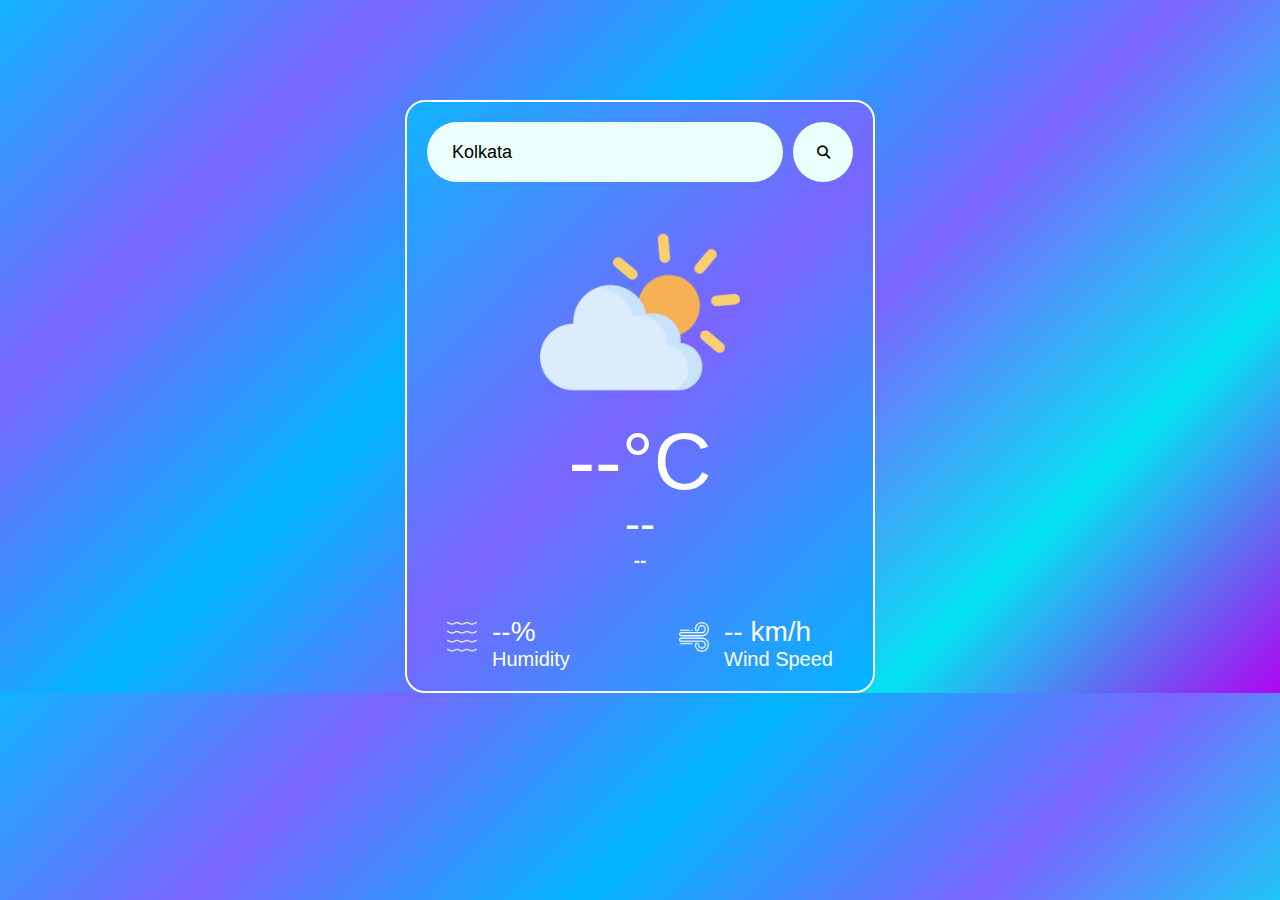
<file: index.html>
<!DOCTYPE html>
<html lang="en">

<head>
    <meta charset="UTF-8" />
    <meta name="viewport" content="width=device-width, initial-scale=1.0" />
    <title>Weather App</title>
    <link rel="stylesheet" href="style.css" />
    <link rel="stylesheet" href="https://cdnjs.cloudflare.com/ajax/libs/font-awesome/6.7.2/css/all.min.css" />
</head>

<body>
    <div class="card">
        <div class="search">
            <input id="city" type="text" placeholder="Enter City Name" spellcheck="false" />
            <button id="submit">
                <i class="fa fa-search" id="search" aria-hidden="true"></i>
            </button>
        </div>

        <div class="weather">
            <img src="mist.png" class="weather-icon" alt="Weather Icon" />
            <h1 id="temperature" class="temp">--°C</h1>
            <h2 id="city_name" class="city">--</h2>
            <h3 id="weather">--</h3>

            <div class="details">
                <div class="col">
                    <img src="humidity.png" alt="Humidity Icon" />
                    <div>
                        <p id="humidity" class="humidity">--%</p>
                        <p>Humidity</p>
                    </div>
                </div>

                <div class="col">
                    <img src="wind.png" alt="Wind Icon" />
                    <div>
                        <p id="wind_speed" class="wind">-- km/h</p>
                        <p>Wind Speed</p>
                    </div>
                </div>
            </div>
        </div>
    </div>

    <script src="Weather.js"></script>
</body>

</html>
</file>
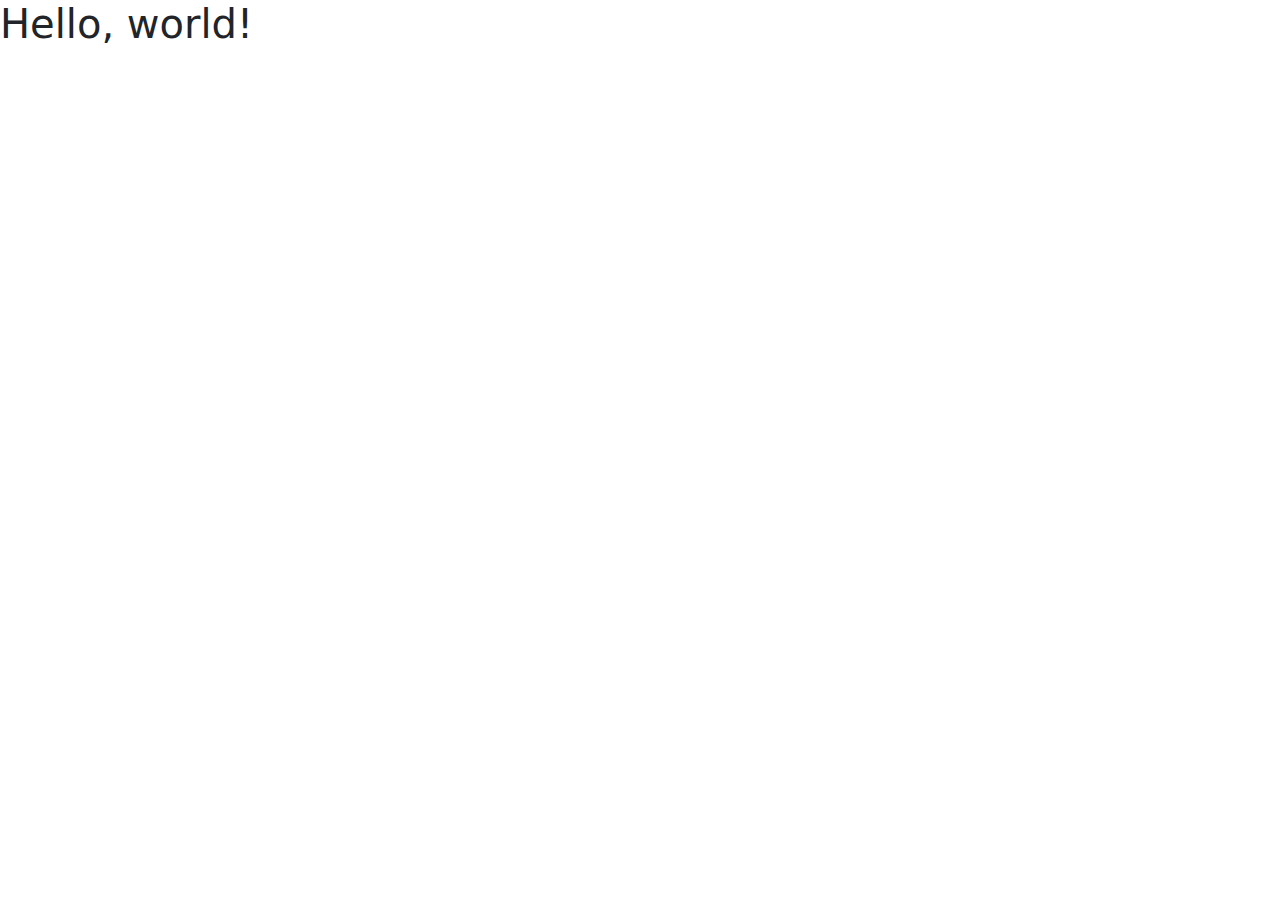
<file: Weather.html>
<!doctype html>
<html lang="en">
  <head>
    <meta charset="utf-8">
    <meta name="viewport" content="width=device-width, initial-scale=1">
    <title>My Weather App</title>
    <link href="https://cdn.jsdelivr.net/npm/bootstrap@5.3.3/dist/css/bootstrap.min.css" rel="stylesheet" integrity="sha384-QWTKZyjpPEjISv5WaRU9OFeRpok6YctnYmDr5pNlyT2bRjXh0JMhjY6hW+ALEwIH" crossorigin="anonymous">
  </head>
  <body>
    <h1>Hello, world!</h1>
    <script src="https://cdn.jsdelivr.net/npm/bootstrap@5.3.3/dist/js/bootstrap.bundle.min.js" integrity="sha384-YvpcrYf0tY3lHB60NNkmXc5s9fDVZLESaAA55NDzOxhy9GkcIdslK1eN7N6jIeHz" crossorigin="anonymous"></script>
  <script>Weather.js</script>
  </body>
</html>
</file>
<file: style.css>
* {
    margin:0;
    padding:0;
    font-family: 'poppins' , sans-serif;
    box-sizing: border-box;
}
body{height:100 vh;
     background:linear-gradient(135deg,#10b3ff, #7a65ff,#00b6fe,#7a65ff,#05e2f1,#ae05f1);
    
    

    

}
.card{
    width:90%;
    max-width:470px;
    background:linear-gradient(135deg,#10b3ff, #7a65ff,#00b6fe);
    color: #fff;
    margin: 100px auto 0;
    border-radius: 20px;
    padding :40px 35 px;
    text-align:center;
    padding: 20px;
    border:2px solid white;

   
}
.search{
    width:100%;
    display: flex;
    align-items: center;
    justify-content: space-between;
    
    
    
}
.search input{
    border:0;
    outline:0;
    background:#ebfffc;
    padding : 10px  25px;
    height: 60px;
    border-radius: 30px;
    flex: 1;
    margin-right: 10px;
    font-size: 18px;
}
.search button{
    border:0;
    outline:0;
    background: #ebfffc;
    border-radius: 50%;
    width:60px;
    height:60px;
    cursor: pointer;
}
.weather-icon{
    width:200px;
    margin-top: 30px;
    border-radius: 20px;
    

}
.weather h1{
    font-size:  80px;
    font-weight: 500;
}
.weather h2{
    font-size: 45px;
    font-weight: 400;
    margin-top: -10px;
}
.details{
    display:flex;
    align-items: center;
    justify-content: space-between;
    padding: 0 20px;
    margin-top: 50px;

}
.col{
    display: flex;
    justify-content: left;
    text-align: left;
    color: #fff;
    font-size: 20px;
}
.details .col img{
    width: 30px;
    height: 30px;
    margin-right: 15px;
    
}

.humidity, .wind{
    font-size: 28px;
    margin-top:-6px;
    
}
</file>
